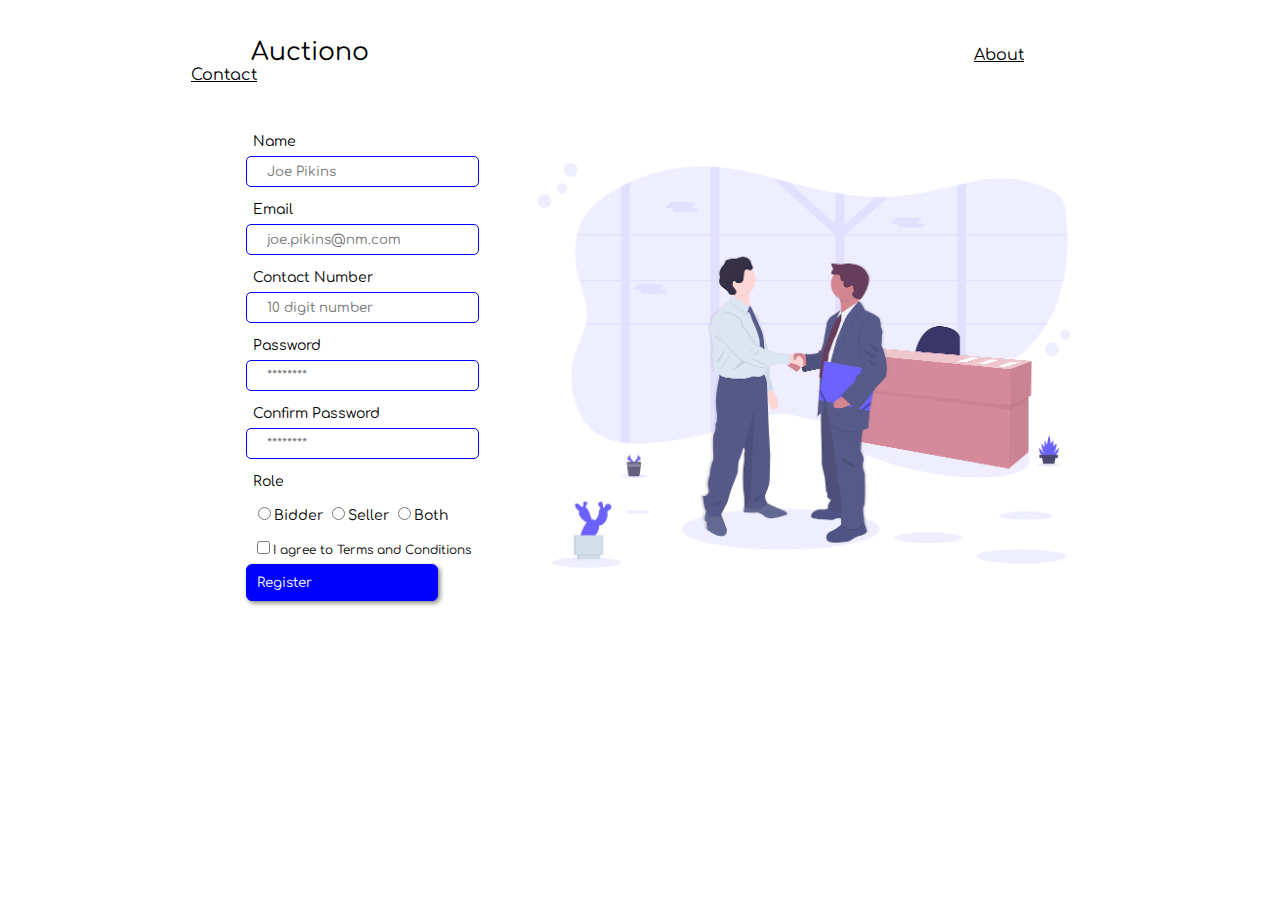
<file: NationalMarket/WebContent/index.html>
<!DOCTYPE html>
<html>
<head>
<meta charset="ISO-8859-1">
<title>National Market-Register</title>
<link rel="stylesheet" href="css/swag.css">
<link href="https://fonts.googleapis.com/css?family=Comfortaa" rel="stylesheet">
<link rel="stylesheet" href="https://use.fontawesome.com/releases/v5.3.1/css/all.css" integrity="sha384-mzrmE5qonljUremFsqc01SB46JvROS7bZs3IO2EmfFsd15uHvIt+Y8vEf7N7fWAU" crossorigin="anonymous">
</head>
<body>
	<div id="main">
	<div id="bar">
	<span id="logo">Auctiono</span>
	<span id="about"><i class="fab fa-adn"></i>About</span>
	<span id="contact"><i class="fas fa-phone-square"></i>Contact</span>
	</div>
			<!-- <hr width="50%"><br/> -->
			<div id="submain">
		<div class="frm">
		<!--  <h1>National Market Auction</h1>-->
		<form>
			<p class="fit">Name</p> <input type="text" name="name" required placeholder="Joe Pikins"><br />
		<p class="fit">Email</p> <input type="email" name="email" required
				placeholder="joe.pikins@nm.com"><br />
			 <p class="fit">Contact Number</p> <input type="text" required
				placeholder="10 digit number" pattern="[6789]{1}[0-9]{9}"><br />
			<p class="fit"> Password</p> <input type="password" placeholder="********"  name="pass"
				pattern="(?=.*\d)(?=.*[a-z])(?=.*[A-Z]).{8,}" required><br />
			 <p class="fit">Confirm Password</p> <input type="password"  placeholder="********" name="pass"
				pattern="(?=.*\d)(?=.*[a-z])(?=.*[A-Z]).{8,}" required><br />
			 <p class="fit">Role</p><p class="fit"><input name="role" type="radio">Bidder 
			 <input
				name="role" type="radio">Seller <input name="role"
				type="radio">Both<br /></p>
			<p class="fit"><input type="checkbox"><span class="terms">I agree to Terms and Conditions</span><br /></p>
			<input id="btn" type="submit" value="Register">

		</form>
	
		</div>
		<div class="image">
	<img src="image/undraw.png" width="650px">
	</div>
		</div>
	</div>


</body>
</html>
</file>
<file: NationalMarket/WebContent/css/swag.css>
#main{
	width:75%;
	height:600px;
	margin:0px auto;
	/* background-color: blue; */
	
}
#bar{
	/* background-color:blue; */
	padding-top:30px;
	
}
#logo{
	cursor:pointer;
	margin-left:85px;
	font-size:25px;
}
#contact{
	cursor:pointer;
	text-decoration:underline;
	margin-left:25px;
}
#about{
	cursor:pointer;
	text-decoration:underline;
	margin-left:600px;
}
#submain{
	display:flex;
	flex-directon:column;
	/* background-color:pink; */
	justify-content:space-between;
}
body{
	font-family:"Comfortaa";
}
.terms{
	font-family:"Comfortaa";
	font-size:12px;
}
#btn{
	background-color:blue;
	color:white;
	cursor:pointer;
	border-radius:6px;
	box-shadow:2px 2px 5px grey;
	padding:10px 125px 10px 10px;
	
}
.fit{
	font-size:14px;
	
	margin:15px 7px 7px 7px;
	/* background-color:orange; */
}
.frm{
	margin:30px 0px 0px 70px;
	padding:5px 0px 0px 10px;
	/* background-color:pink; */ 
}
input{
	font-family:"Comfortaa";
	border-radius:5px;
	padding:7px 20px ;
	/* background-color:powderblue;
	 */
	border:1px solid blue;
}
.image{
	margin-top:40px;
	/* background-color:blue; */
}
</file>
